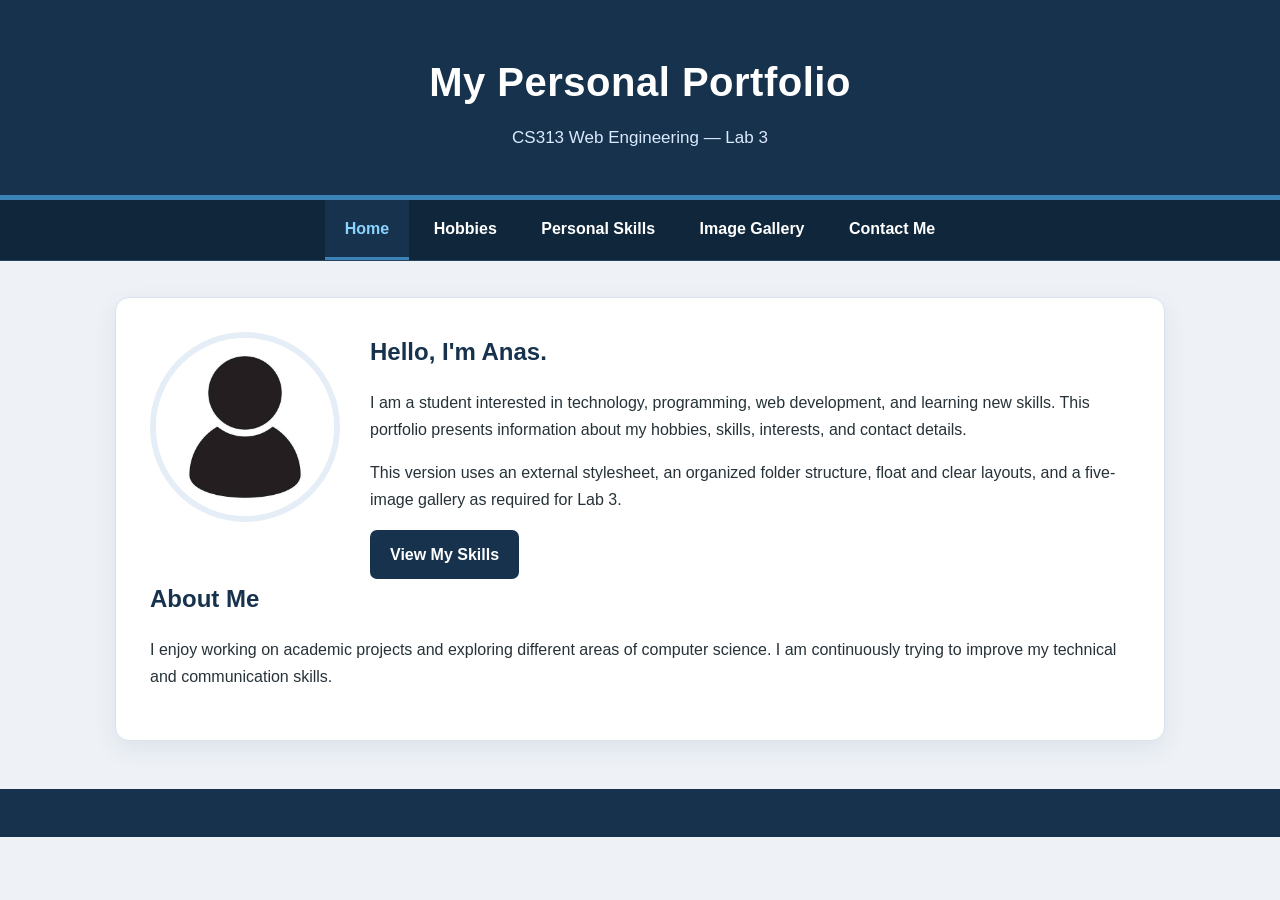
<file: index.html>
<!DOCTYPE html>
<html lang="en">
<head>
    <meta charset="UTF-8">
    <meta name="viewport" content="width=device-width, initial-scale=1.0">
    <meta name="description" content="Personal portfolio for CS313 Web Engineering Lab 3">
    <title>My Portfolio | Home</title>
    <link rel="stylesheet" href="css/style.css">
</head>
<body>
    <header>
        <h1>My Personal Portfolio</h1>
        <p>CS313 Web Engineering &mdash; Lab 3</p>
    </header>

    <nav aria-label="Main navigation">
        <a class="active" href="index.html">Home</a>
        <a href="hobbies.html">Hobbies</a>
        <a href="skills.html">Personal Skills</a>
        <a href="gallery.html">Image Gallery</a>
        <a href="contact.html">Contact Me</a>
    </nav>

    <main class="container">
        <section class="intro">
            <img src="images/profile.jpg" alt="Profile picture" class="profile">
            <h2>Hello, I'm Anas.</h2>
            <p>I am a student interested in technology, programming, web development, and learning new skills. This portfolio presents information about my hobbies, skills, interests, and contact details.</p>
            <p>This version uses an external stylesheet, an organized folder structure, float and clear layouts, and a five-image gallery as required for Lab 3.</p>
            <a href="skills.html" class="button">View My Skills</a>
        </section>

        <div class="clear"></div>

        <section>
            <h2>About Me</h2>
            <p>I enjoy working on academic projects and exploring different areas of computer science. I am continuously trying to improve my technical and communication skills.</p>
        </section>
    </main>

    <footer>
        <p></p>
    </footer>
</body>
</html>
</file>
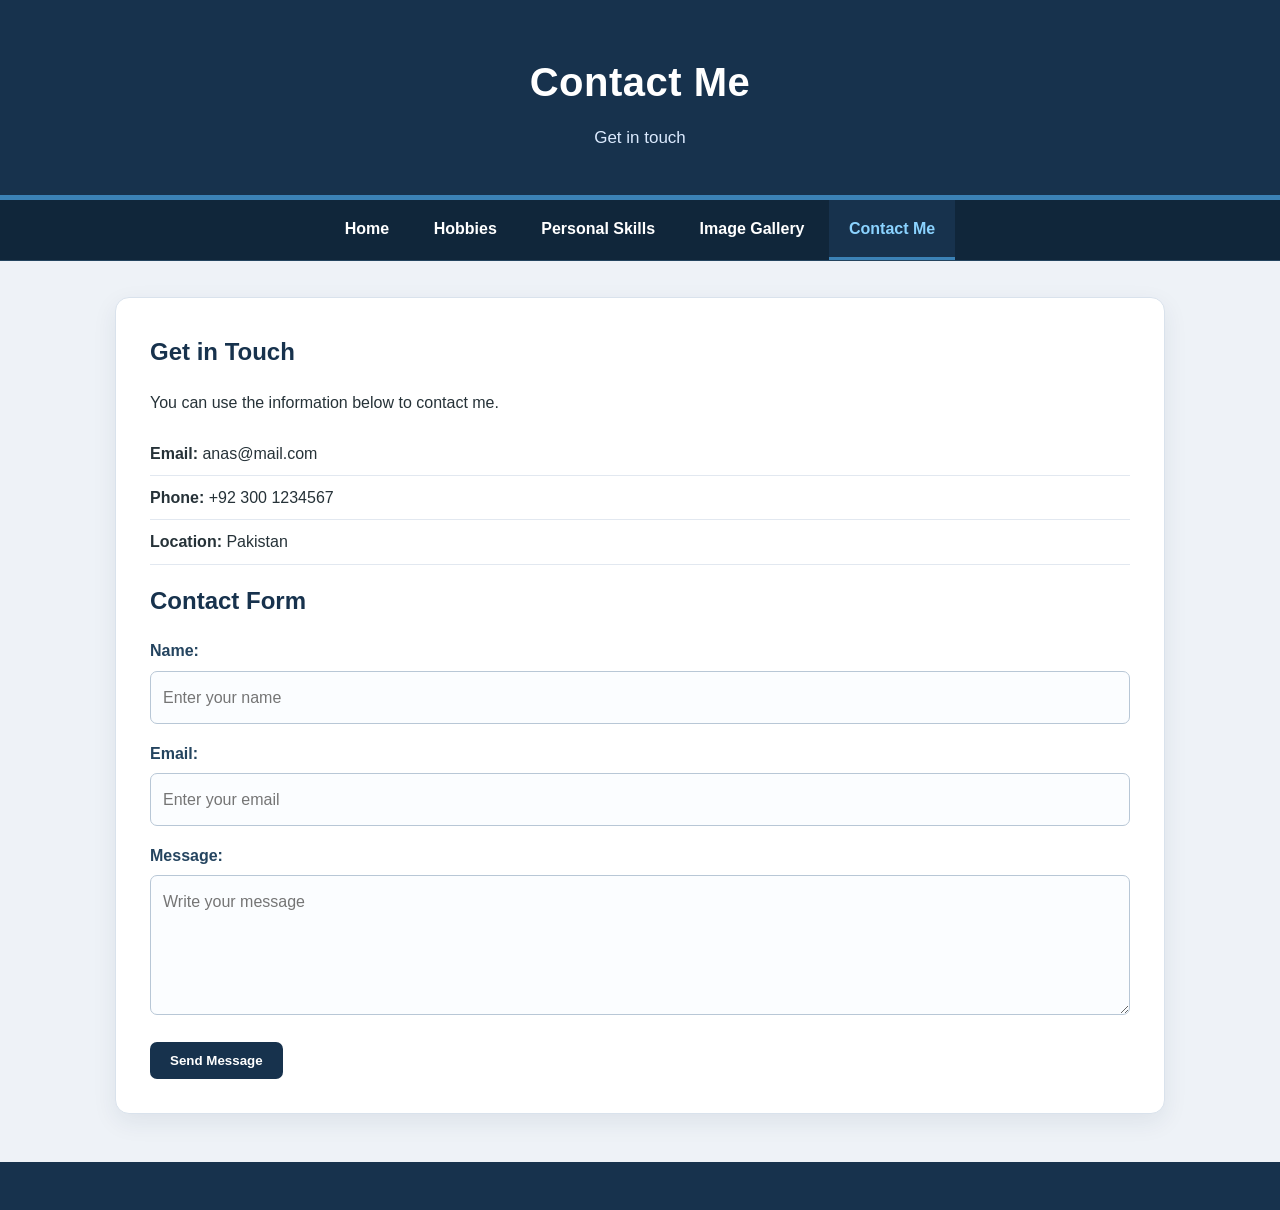
<file: contact.html>
<!DOCTYPE html>
<html lang="en">
<head>
    <meta charset="UTF-8">
    <meta name="viewport" content="width=device-width, initial-scale=1.0">
    <meta name="description" content="Contact page for my personal portfolio">
    <title>My Portfolio | Contact Me</title>
    <link rel="stylesheet" href="css/style.css">
</head>
<body>
    <header>
        <h1>Contact Me</h1>
        <p>Get in touch</p>
    </header>

    <nav aria-label="Main navigation">
        <a href="index.html">Home</a>
        <a href="hobbies.html">Hobbies</a>
        <a href="skills.html">Personal Skills</a>
        <a href="gallery.html">Image Gallery</a>
        <a class="active" href="contact.html">Contact Me</a>
    </nav>

    <main class="container">
        <section>
            <h2>Get in Touch</h2>
            <p>You can use the information below to contact me.</p>
            <ul class="info-list">
                <li><strong>Email:</strong> anas@mail.com</li>
                <li><strong>Phone:</strong> +92 300 1234567</li>
                <li><strong>Location:</strong> Pakistan</li>
            </ul>
        </section>

        <section>
            <h2>Contact Form</h2>
            <form action="#" method="post">
                <label for="name">Name:</label>
                <input type="text" id="name" name="name" placeholder="Enter your name" required>

                <label for="email">Email:</label>
                <input type="email" id="email" name="email" placeholder="Enter your email" required>

                <label for="message">Message:</label>
                <textarea id="message" name="message" placeholder="Write your message" required></textarea>

                <button type="submit">Send Message</button>
            </form>
        </section>
    </main>

    <footer>
        <p></p>
    </footer>
</body>
</html>
</file>
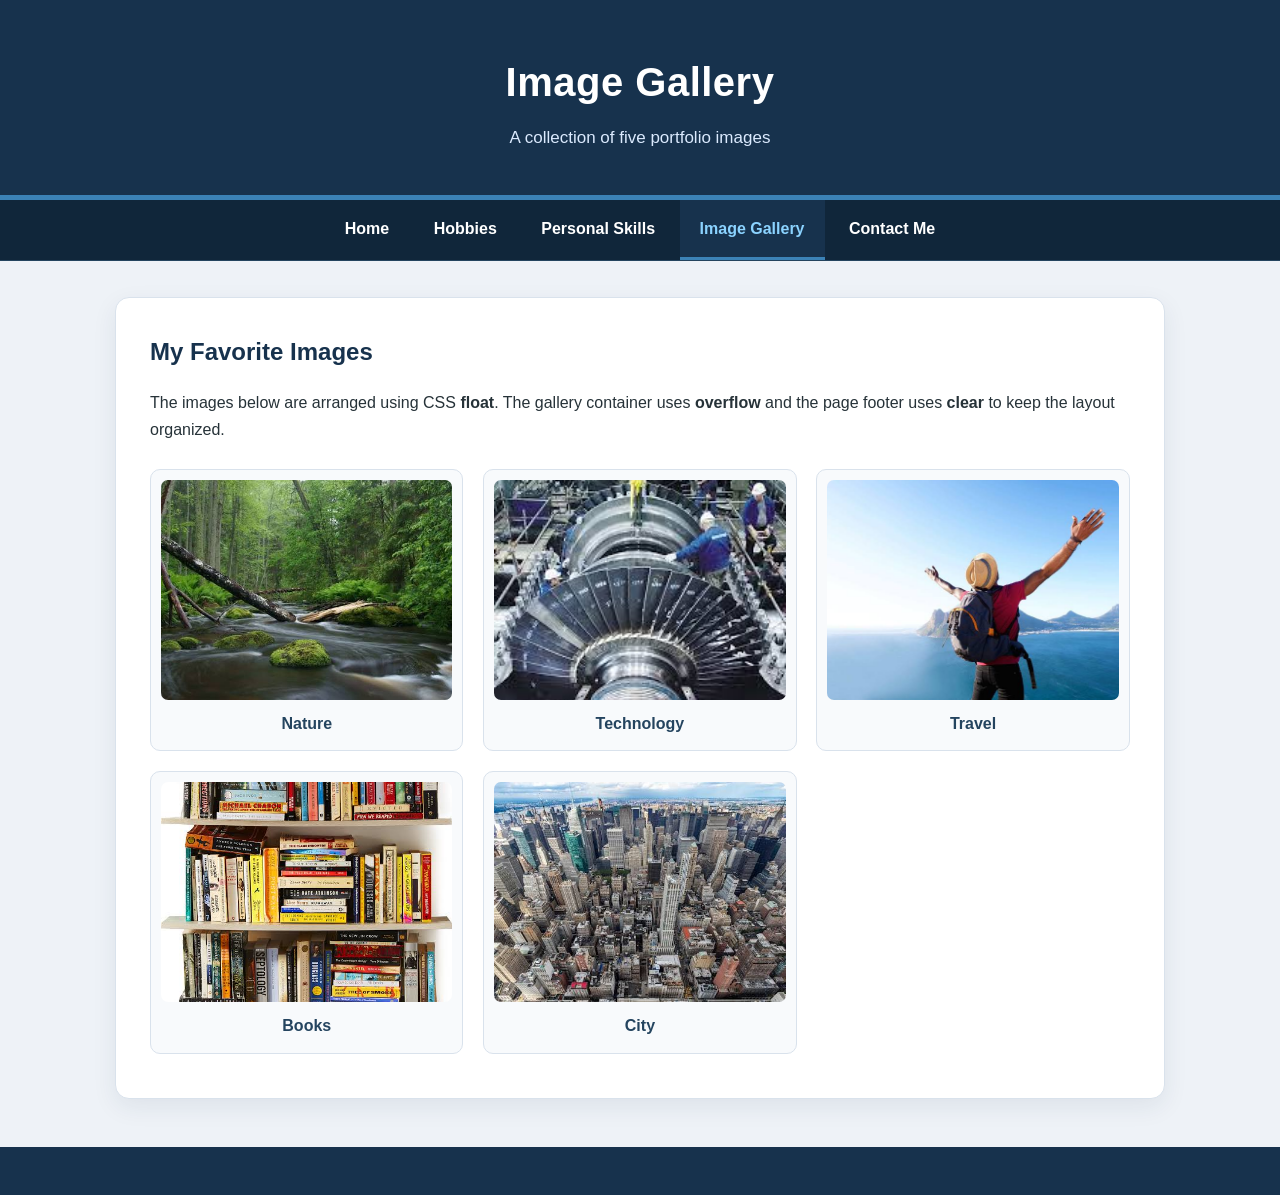
<file: gallery.html>
<!DOCTYPE html>
<html lang="en">
<head>
    <meta charset="UTF-8">
    <meta name="viewport" content="width=device-width, initial-scale=1.0">
    <meta name="description" content="Five-image gallery for my personal portfolio">
    <title>My Portfolio | Image Gallery</title>
    <link rel="stylesheet" href="css/style.css">
</head>
<body>
    <header>
        <h1>Image Gallery</h1>
        <p>A collection of five portfolio images</p>
    </header>

    <nav aria-label="Main navigation">
        <a href="index.html">Home</a>
        <a href="hobbies.html">Hobbies</a>
        <a href="skills.html">Personal Skills</a>
        <a class="active" href="gallery.html">Image Gallery</a>
        <a href="contact.html">Contact Me</a>
    </nav>

    <main class="container">
        <h2>My Favorite Images</h2>
        <p>The images below are arranged using CSS <strong>float</strong>. The gallery container uses <strong>overflow</strong> and the page footer uses <strong>clear</strong> to keep the layout organized.</p>

        <div class="gallery">
            <figure class="gallery-item">
                <img src="images/image1.jpg" alt="Nature scene">
                <figcaption>Nature</figcaption>
            </figure>
            <figure class="gallery-item">
                <img src="images/image2.jpg" alt="Technology scene">
                <figcaption>Technology</figcaption>
            </figure>
            <figure class="gallery-item">
                <img src="images/image3.jpg" alt="Travel scene">
                <figcaption>Travel</figcaption>
            </figure>
            <figure class="gallery-item">
                <img src="images/image4.jpg" alt="Books and reading">
                <figcaption>Books</figcaption>
            </figure>
            <figure class="gallery-item">
                <img src="images/image5.jpg" alt="City scene">
                <figcaption>City</figcaption>
            </figure>
        </div>

        <div class="clear"></div>
    </main>

    <footer>
        <p></p>
    </footer>
</body>
</html>
</file>
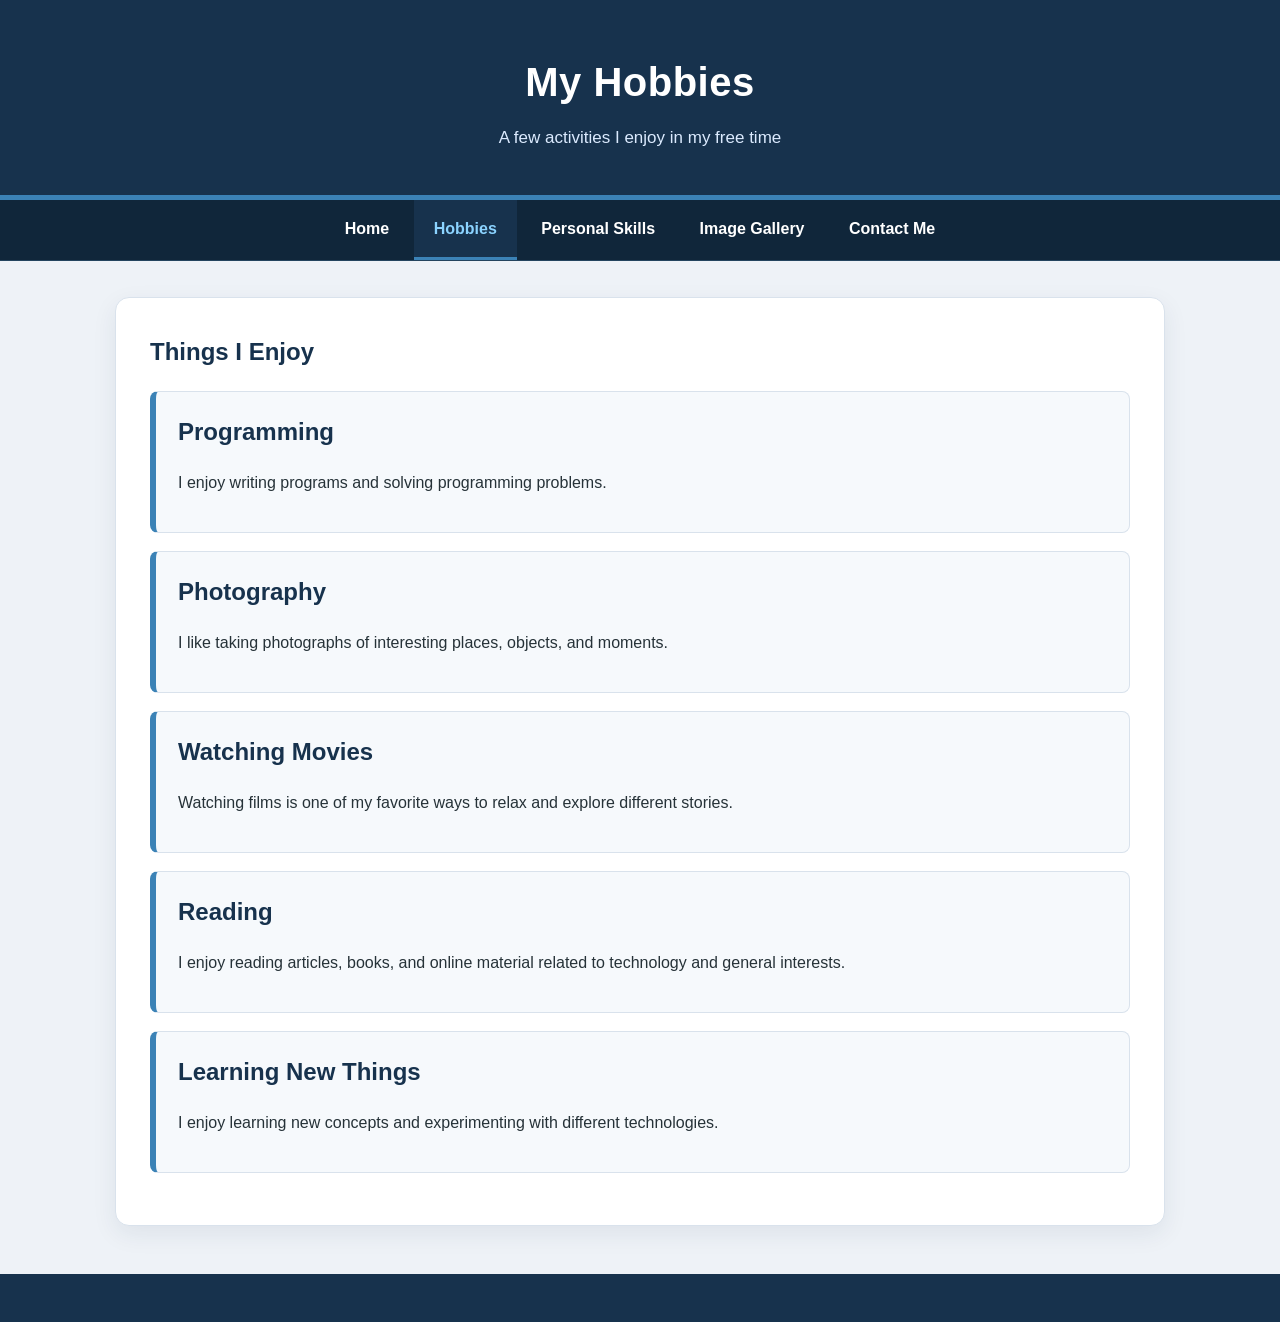
<file: hobbies.html>
<!DOCTYPE html>
<html lang="en">
<head>
    <meta charset="UTF-8">
    <meta name="viewport" content="width=device-width, initial-scale=1.0">
    <meta name="description" content="Hobbies section of my personal portfolio">
    <title>My Portfolio | Hobbies</title>
    <link rel="stylesheet" href="css/style.css">
</head>
<body>
    <header>
        <h1>My Hobbies</h1>
        <p>A few activities I enjoy in my free time</p>
    </header>

    <nav aria-label="Main navigation">
        <a href="index.html">Home</a>
        <a class="active" href="hobbies.html">Hobbies</a>
        <a href="skills.html">Personal Skills</a>
        <a href="gallery.html">Image Gallery</a>
        <a href="contact.html">Contact Me</a>
    </nav>

    <main class="container">
        <h2>Things I Enjoy</h2>
        <div class="card"><h2>Programming</h2><p>I enjoy writing programs and solving programming problems.</p></div>
        <div class="card"><h2>Photography</h2><p>I like taking photographs of interesting places, objects, and moments.</p></div>
        <div class="card"><h2>Watching Movies</h2><p>Watching films is one of my favorite ways to relax and explore different stories.</p></div>
        <div class="card"><h2>Reading</h2><p>I enjoy reading articles, books, and online material related to technology and general interests.</p></div>
        <div class="card"><h2>Learning New Things</h2><p>I enjoy learning new concepts and experimenting with different technologies.</p></div>
    </main>

    <footer>
        <p></p>
    </footer>
</body>
</html>
</file>
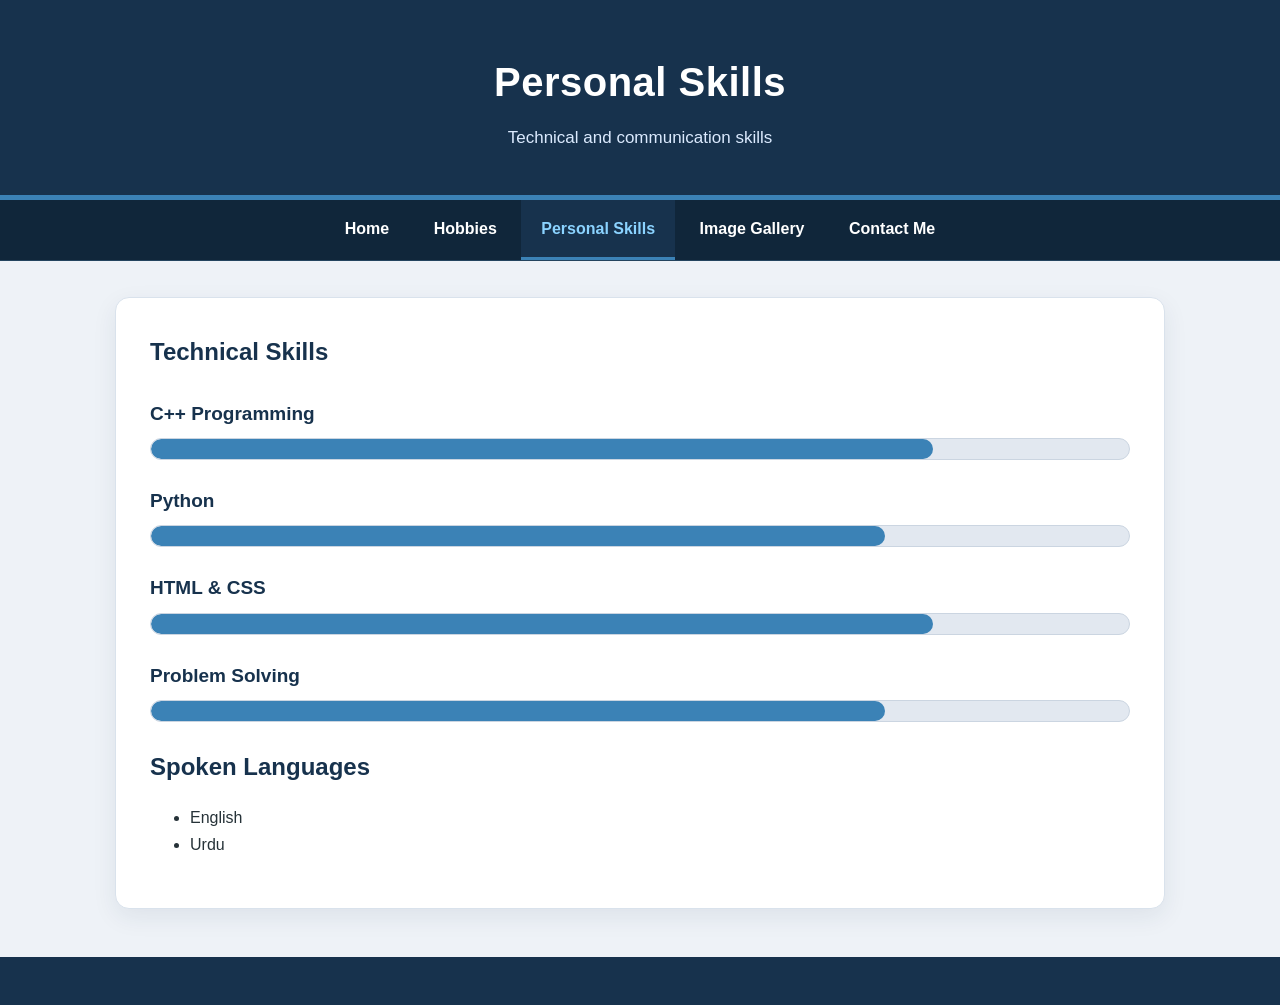
<file: skills.html>
<!DOCTYPE html>
<html lang="en">
<head>
    <meta charset="UTF-8">
    <meta name="viewport" content="width=device-width, initial-scale=1.0">
    <meta name="description" content="Personal skills section of my portfolio">
    <title>My Portfolio | Personal Skills</title>
    <link rel="stylesheet" href="css/style.css">
</head>
<body>
    <header>
        <h1>Personal Skills</h1>
        <p>Technical and communication skills</p>
    </header>

    <nav aria-label="Main navigation">
        <a href="index.html">Home</a>
        <a href="hobbies.html">Hobbies</a>
        <a class="active" href="skills.html">Personal Skills</a>
        <a href="gallery.html">Image Gallery</a>
        <a href="contact.html">Contact Me</a>
    </nav>

    <main class="container">
        <h2>Technical Skills</h2>

        <div class="skill">
            <h2>C++ Programming</h2>
            <div class="skill-bar" aria-label="C++ Programming: 80 percent">
                <div class="skill-fill skill-80"></div>
            </div>
        </div>

        <div class="skill">
            <h2>Python</h2>
            <div class="skill-bar" aria-label="Python: 75 percent">
                <div class="skill-fill skill-75"></div>
            </div>
        </div>

        <div class="skill">
            <h2>HTML &amp; CSS</h2>
            <div class="skill-bar" aria-label="HTML and CSS: 80 percent">
                <div class="skill-fill skill-80"></div>
            </div>
        </div>

        <div class="skill">
            <h2>Problem Solving</h2>
            <div class="skill-bar" aria-label="Problem Solving: 75 percent">
                <div class="skill-fill skill-75"></div>
            </div>
        </div>

        <h2>Spoken Languages</h2>
        <ul>
            <li>English</li>
            <li>Urdu</li>
        </ul>
    </main>

    <footer>
        <p></p>
    </footer>
</body>
</html>
</file>
<file: css/style.css>
/*
   CS313 Web Engineering - Lab 3
   Personal Portfolio II
   All page styling is kept in this external stylesheet.
*/

* {
    box-sizing: border-box;
}

html {
    scroll-behavior: smooth;
}

body {
    margin: 0;
    font-family: Arial, Helvetica, sans-serif;
    background: #eef2f7;
    color: #263238;
    line-height: 1.7;
}

header {
    background: #17324d;
    color: #ffffff;
    text-align: center;
    padding: 48px 20px 42px;
    border-bottom: 5px solid #3b82b6;
}

header h1 {
    margin: 0 0 8px;
    font-size: 40px;
    letter-spacing: 0.5px;
}

header p {
    margin: 0;
    color: #dbeafe;
    font-size: 17px;
}

nav {
    background: #10263a;
    text-align: center;
    overflow: hidden;
    border-bottom: 1px solid #24445f;
}

nav a {
    display: inline-block;
    color: #ffffff;
    text-decoration: none;
    padding: 15px 20px;
    font-weight: bold;
    border-bottom: 3px solid transparent;
}

nav a:hover,
nav a.active {
    background: #17324d;
    color: #8bd3ff;
    border-bottom-color: #3b82b6;
}

.container {
    width: 92%;
    max-width: 1050px;
    margin: 36px auto;
    background: #ffffff;
    padding: 34px;
    border: 1px solid #d9e2ec;
    border-radius: 14px;
    box-shadow: 0 8px 24px rgba(23, 50, 77, 0.08);
}

.container h2 {
    color: #17324d;
    margin-top: 0;
    margin-bottom: 12px;
}

.container h3 {
    color: #24445f;
}

.intro {
    min-height: 235px;
}

.profile {
    width: 190px;
    height: 190px;
    object-fit: cover;
    border-radius: 50%;
    border: 6px solid #e5eef6;
    float: left;
    margin: 0 30px 20px 0;
}

.clear {
    clear: both;
}

.button,
button {
    display: inline-block;
    background: #17324d;
    color: #ffffff;
    border: 0;
    padding: 11px 20px;
    border-radius: 7px;
    text-decoration: none;
    font-weight: bold;
    cursor: pointer;
}

.button:hover,
button:hover {
    background: #285a80;
}

.card {
    background: #f6f9fc;
    border: 1px solid #d9e2ec;
    border-left: 6px solid #3b82b6;
    padding: 20px 22px;
    margin: 18px 0;
    border-radius: 8px;
}

.card h2 {
    margin-bottom: 6px;
}

.skill {
    margin: 25px 0;
}

.skill h2 {
    font-size: 19px;
    margin-bottom: 8px;
}

.skill-bar {
    background: #e2e8f0;
    height: 22px;
    border-radius: 12px;
    overflow: hidden;
    border: 1px solid #cbd5e1;
}

.skill-fill {
    height: 100%;
    background: #3b82b6;
    border-radius: 12px;
}

.skill-80 { width: 80%; }
.skill-75 { width: 75%; }

.gallery {
    margin: 0 -1%;
    overflow: hidden;
}

.gallery-item {
    float: left;
    width: 31.33%;
    margin: 1%;
    padding: 10px;
    background: #f8fafc;
    border: 1px solid #d9e2ec;
    border-radius: 10px;
}

.gallery-item img {
    display: block;
    width: 100%;
    height: 220px;
    object-fit: cover;
    border-radius: 7px;
}

.gallery-item figcaption {
    padding: 10px 4px 3px;
    text-align: center;
    font-weight: bold;
    color: #24445f;
}

form {
    margin-top: 10px;
}

form label {
    display: block;
    margin-top: 16px;
    margin-bottom: 6px;
    font-weight: bold;
    color: #24445f;
}

form input,
form textarea {
    width: 100%;
    padding: 12px;
    border: 1px solid #b8c7d6;
    border-radius: 7px;
    font: inherit;
    background: #fbfdff;
}

form input:focus,
form textarea:focus {
    outline: 2px solid #8bd3ff;
    border-color: #3b82b6;
}

form textarea {
    min-height: 140px;
    resize: vertical;
}

button {
    margin-top: 18px;
}

.info-list {
    list-style: none;
    padding: 0;
}

.info-list li {
    padding: 8px 0;
    border-bottom: 1px solid #e2e8f0;
}

footer {
    clear: both;
    text-align: center;
    padding: 24px 20px;
    background: #17324d;
    color: #dbeafe;
    margin-top: 48px;
}

footer p {
    margin: 0;
}

@media (max-width: 760px) {
    header h1 {
        font-size: 32px;
    }

    nav a {
        display: block;
        padding: 12px;
    }

    .container {
        width: 94%;
        padding: 22px;
        margin: 24px auto;
    }

    .profile {
        float: none;
        display: block;
        margin: 0 auto 22px;
    }

    .gallery-item {
        width: 48%;
    }
}

@media (max-width: 520px) {
    .gallery-item {
        float: none;
        width: 100%;
        margin: 16px 0;
    }
}
</file>
